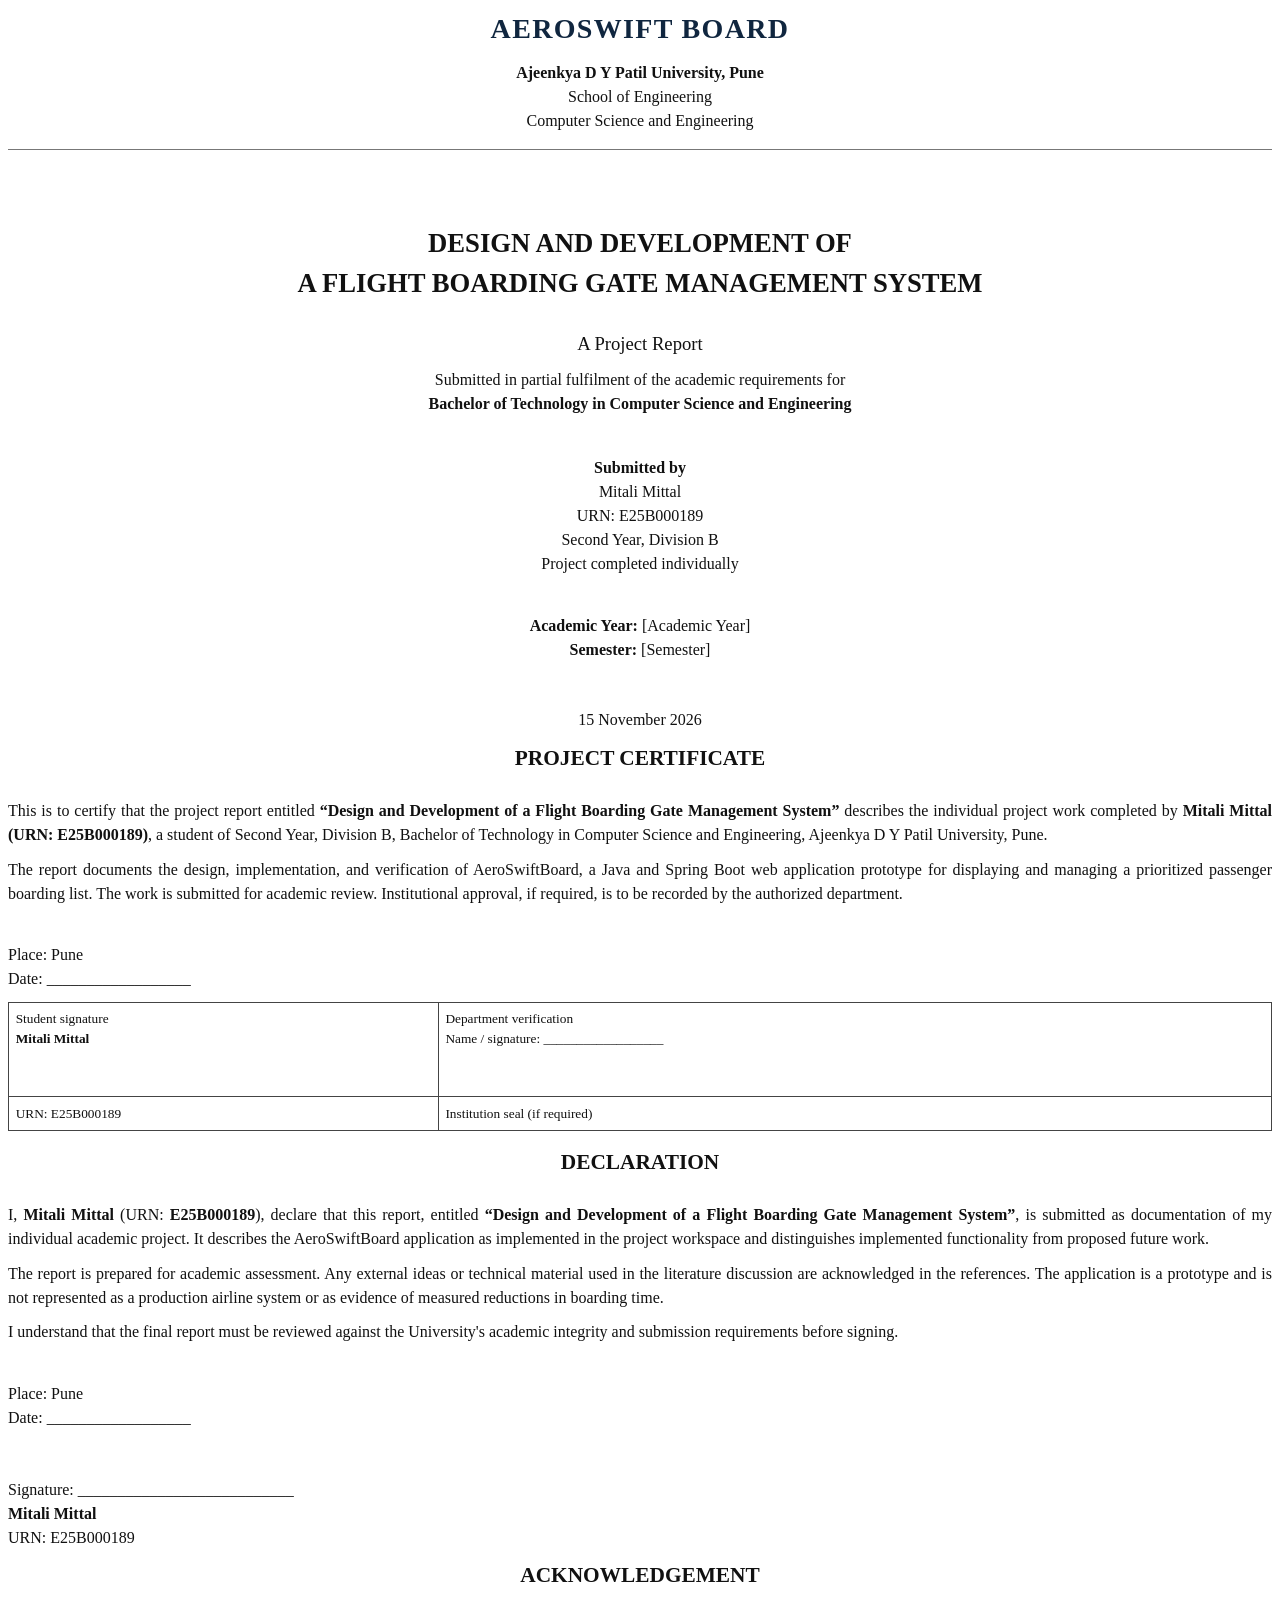
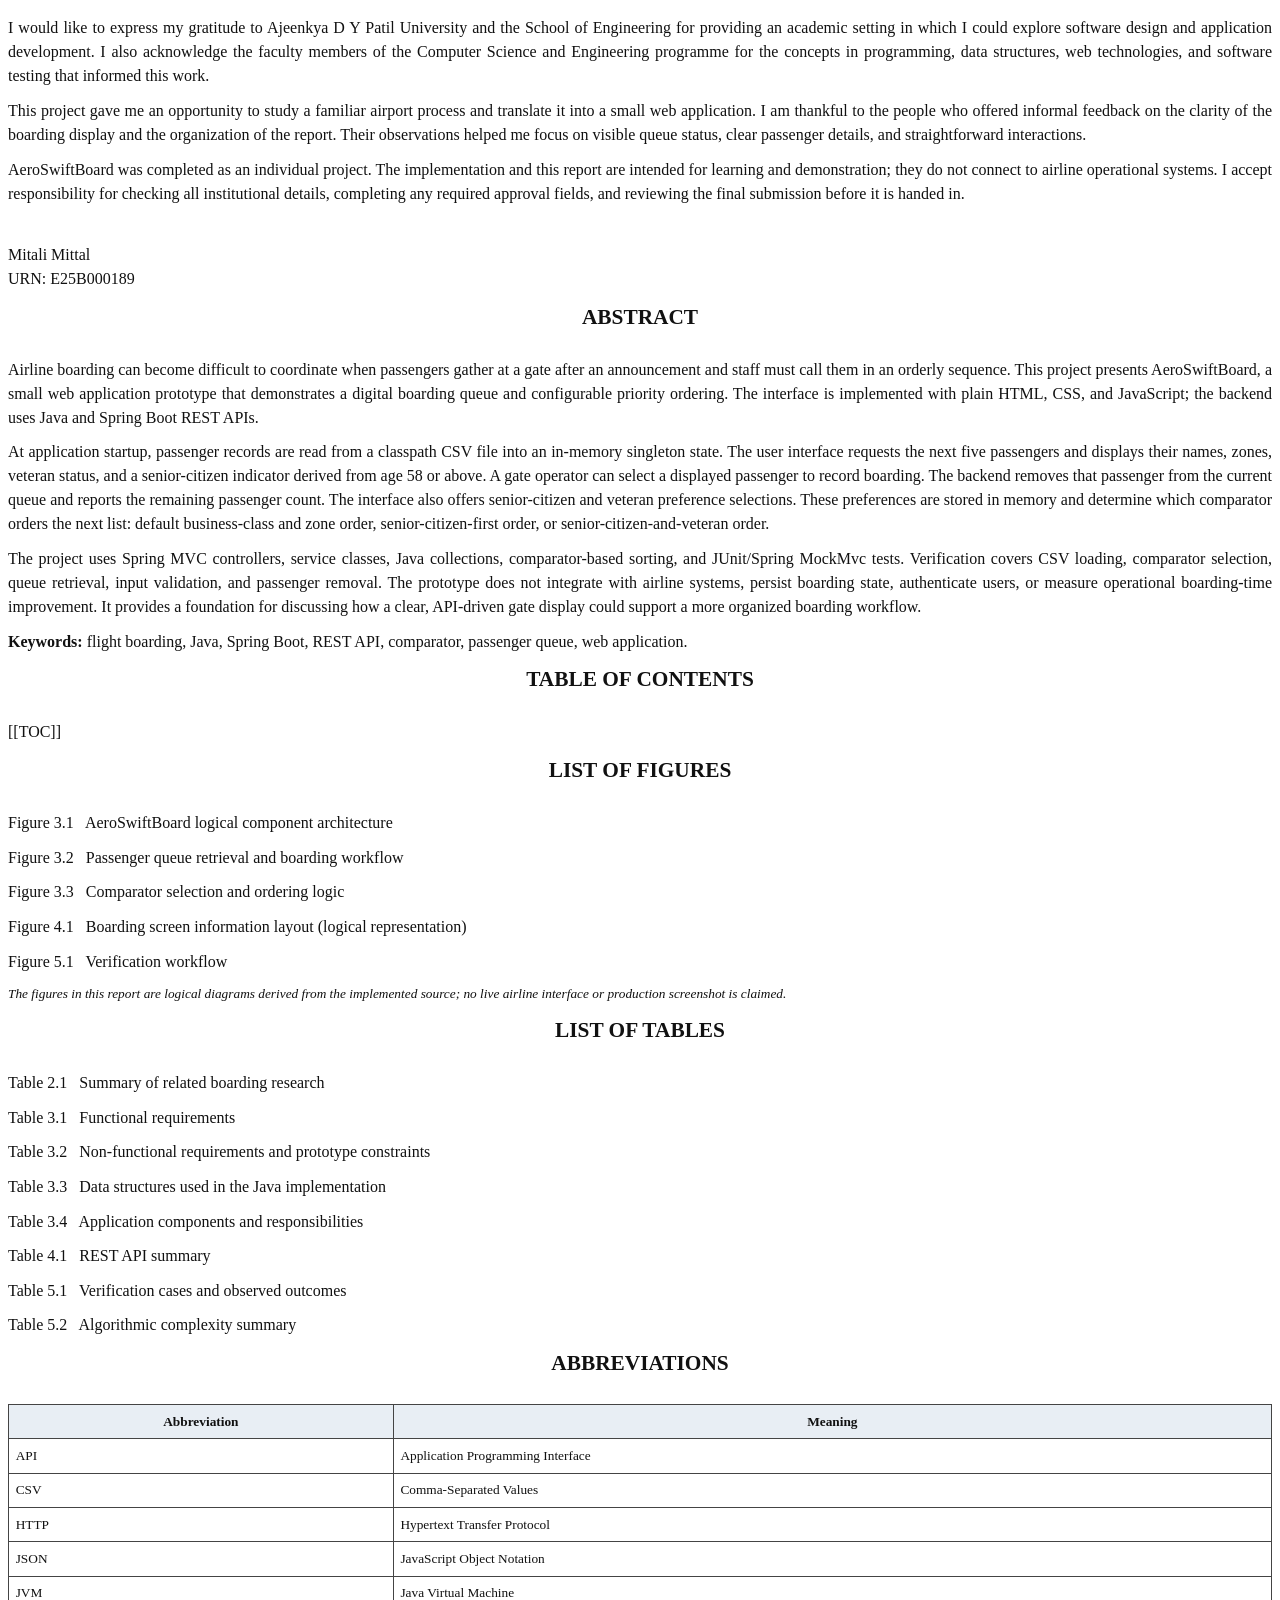
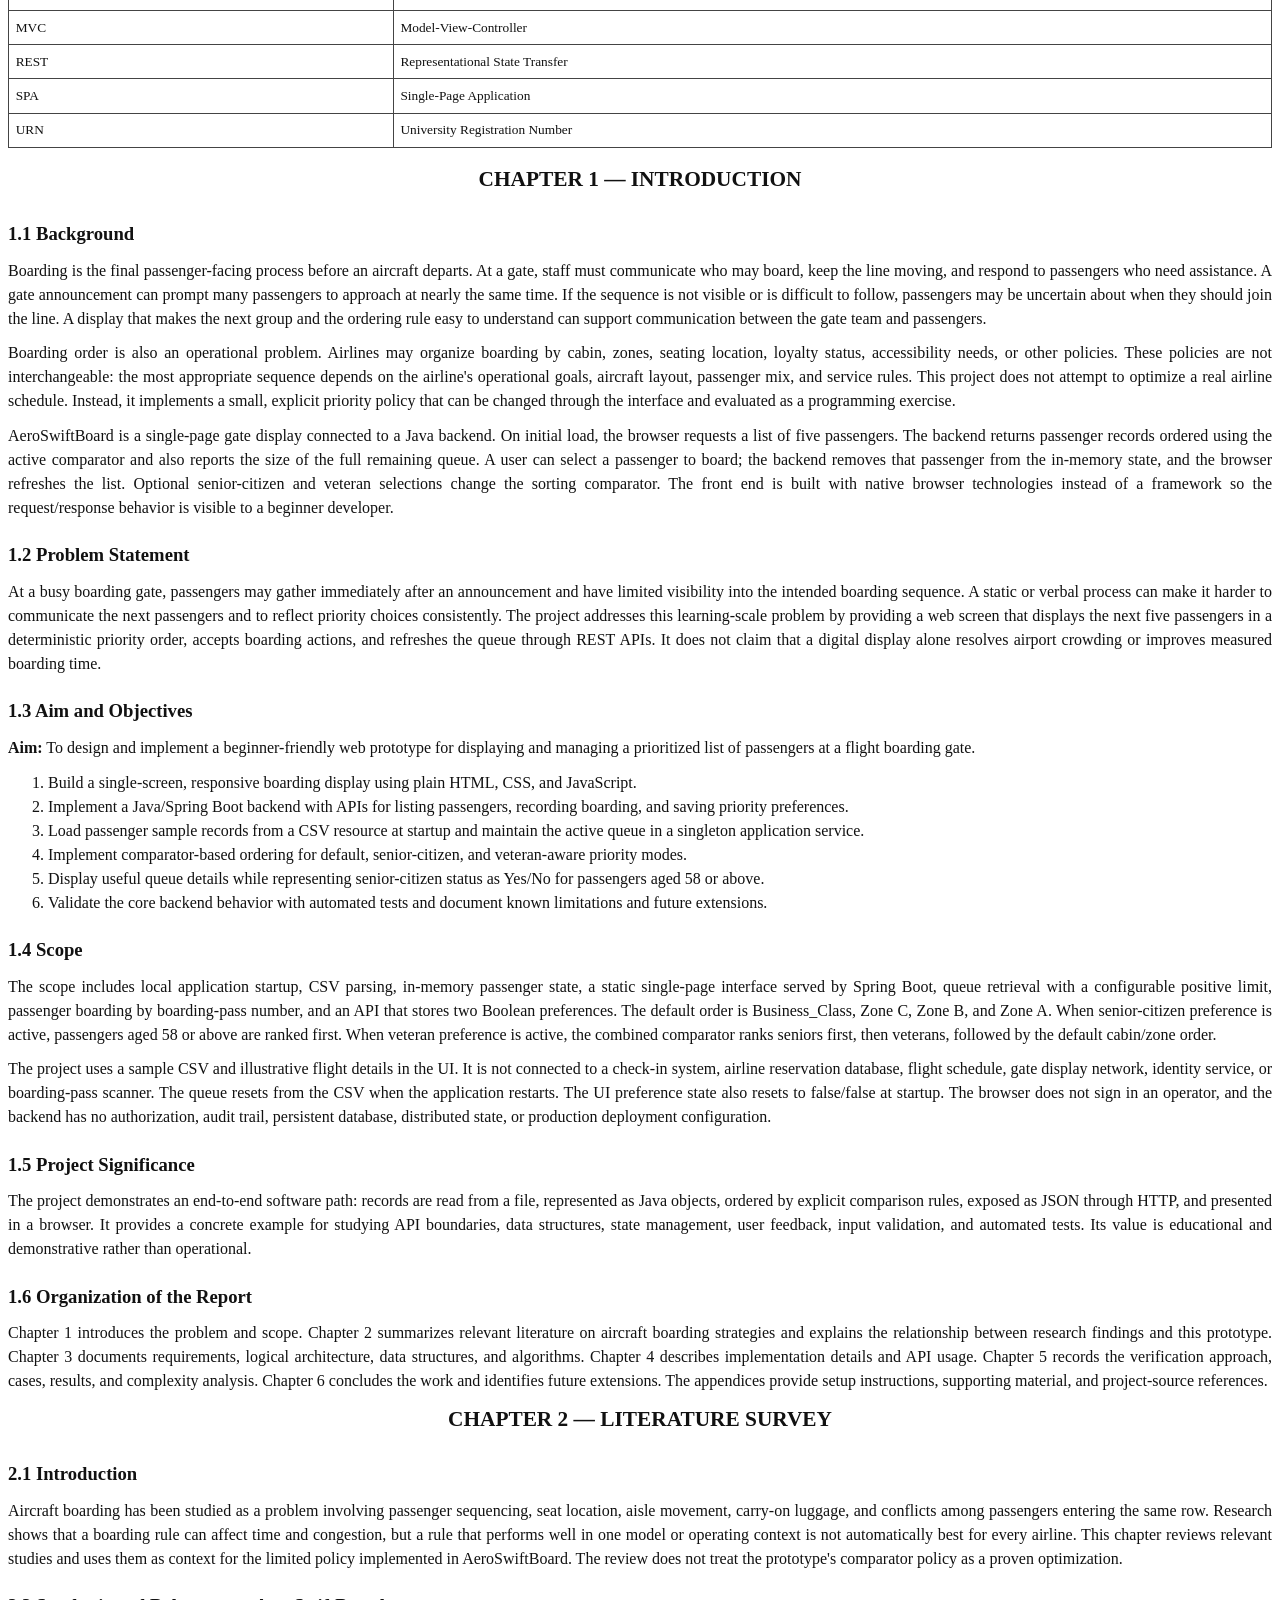
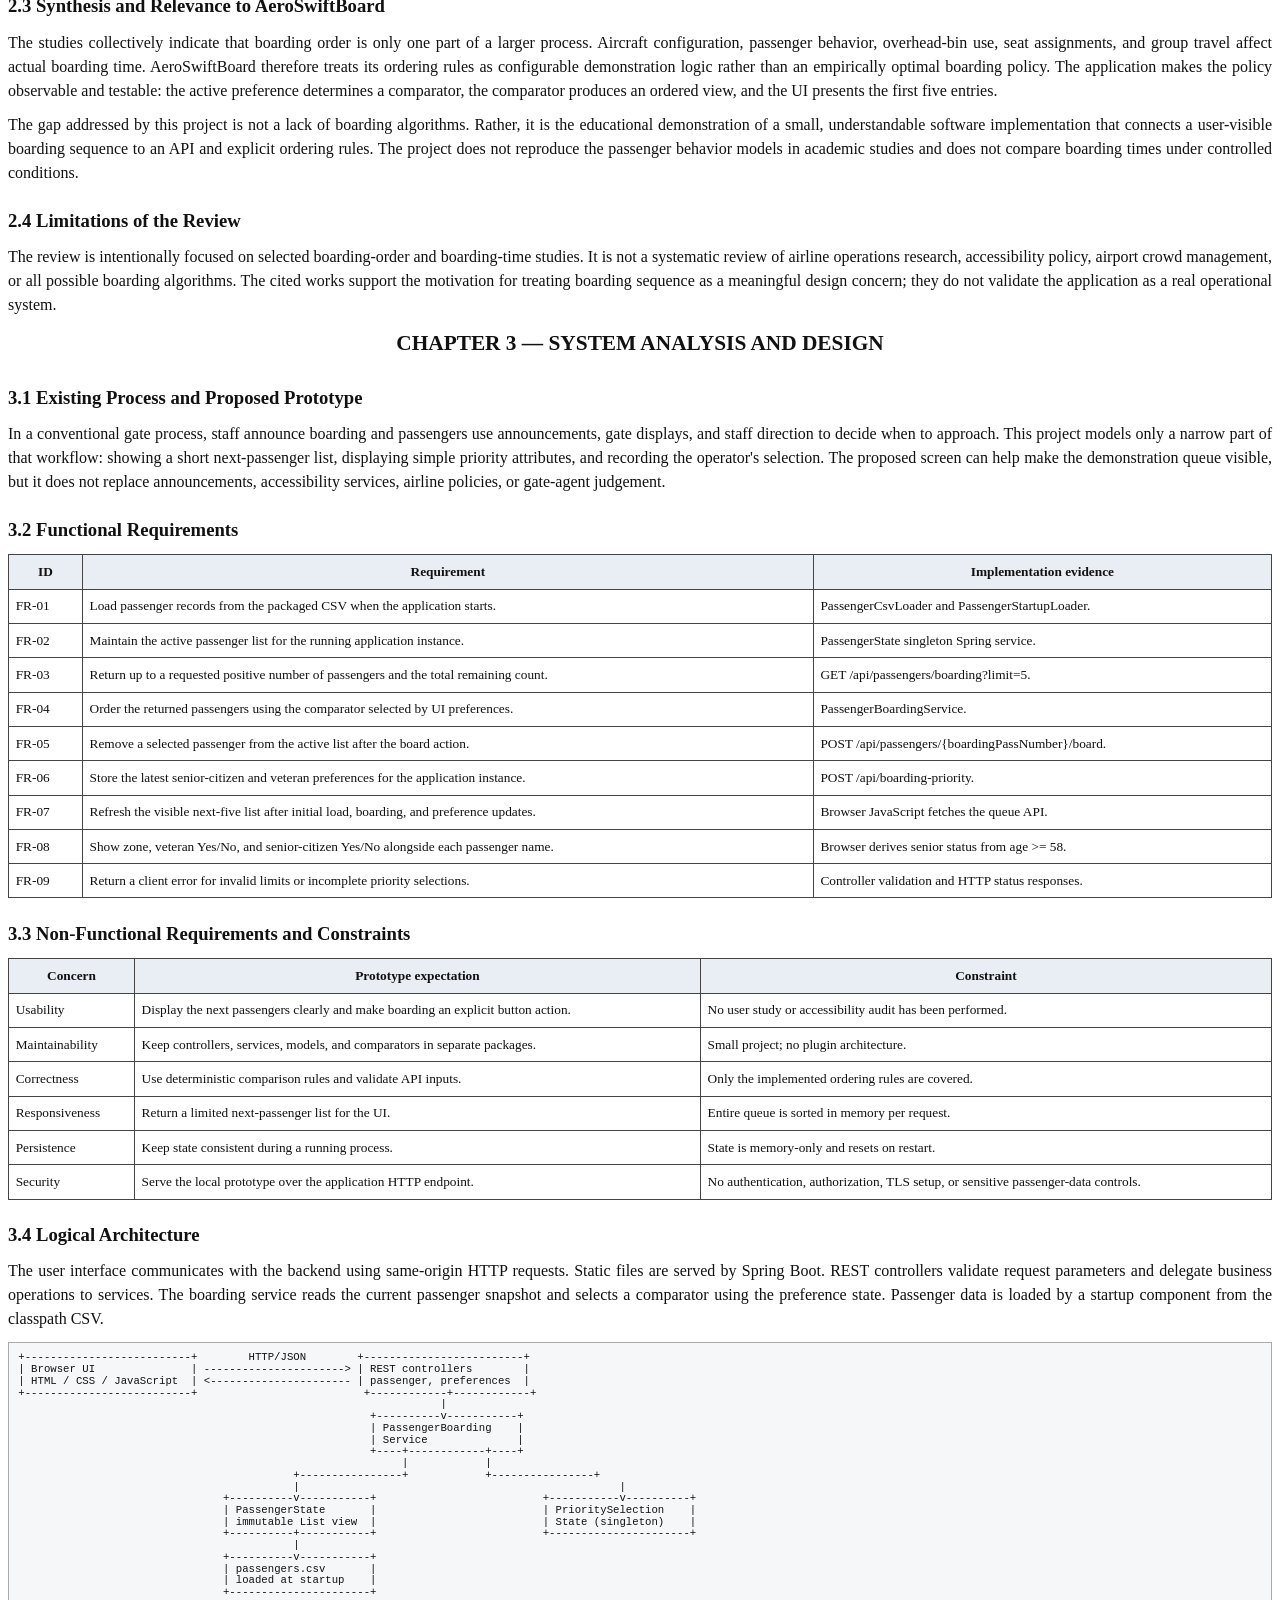
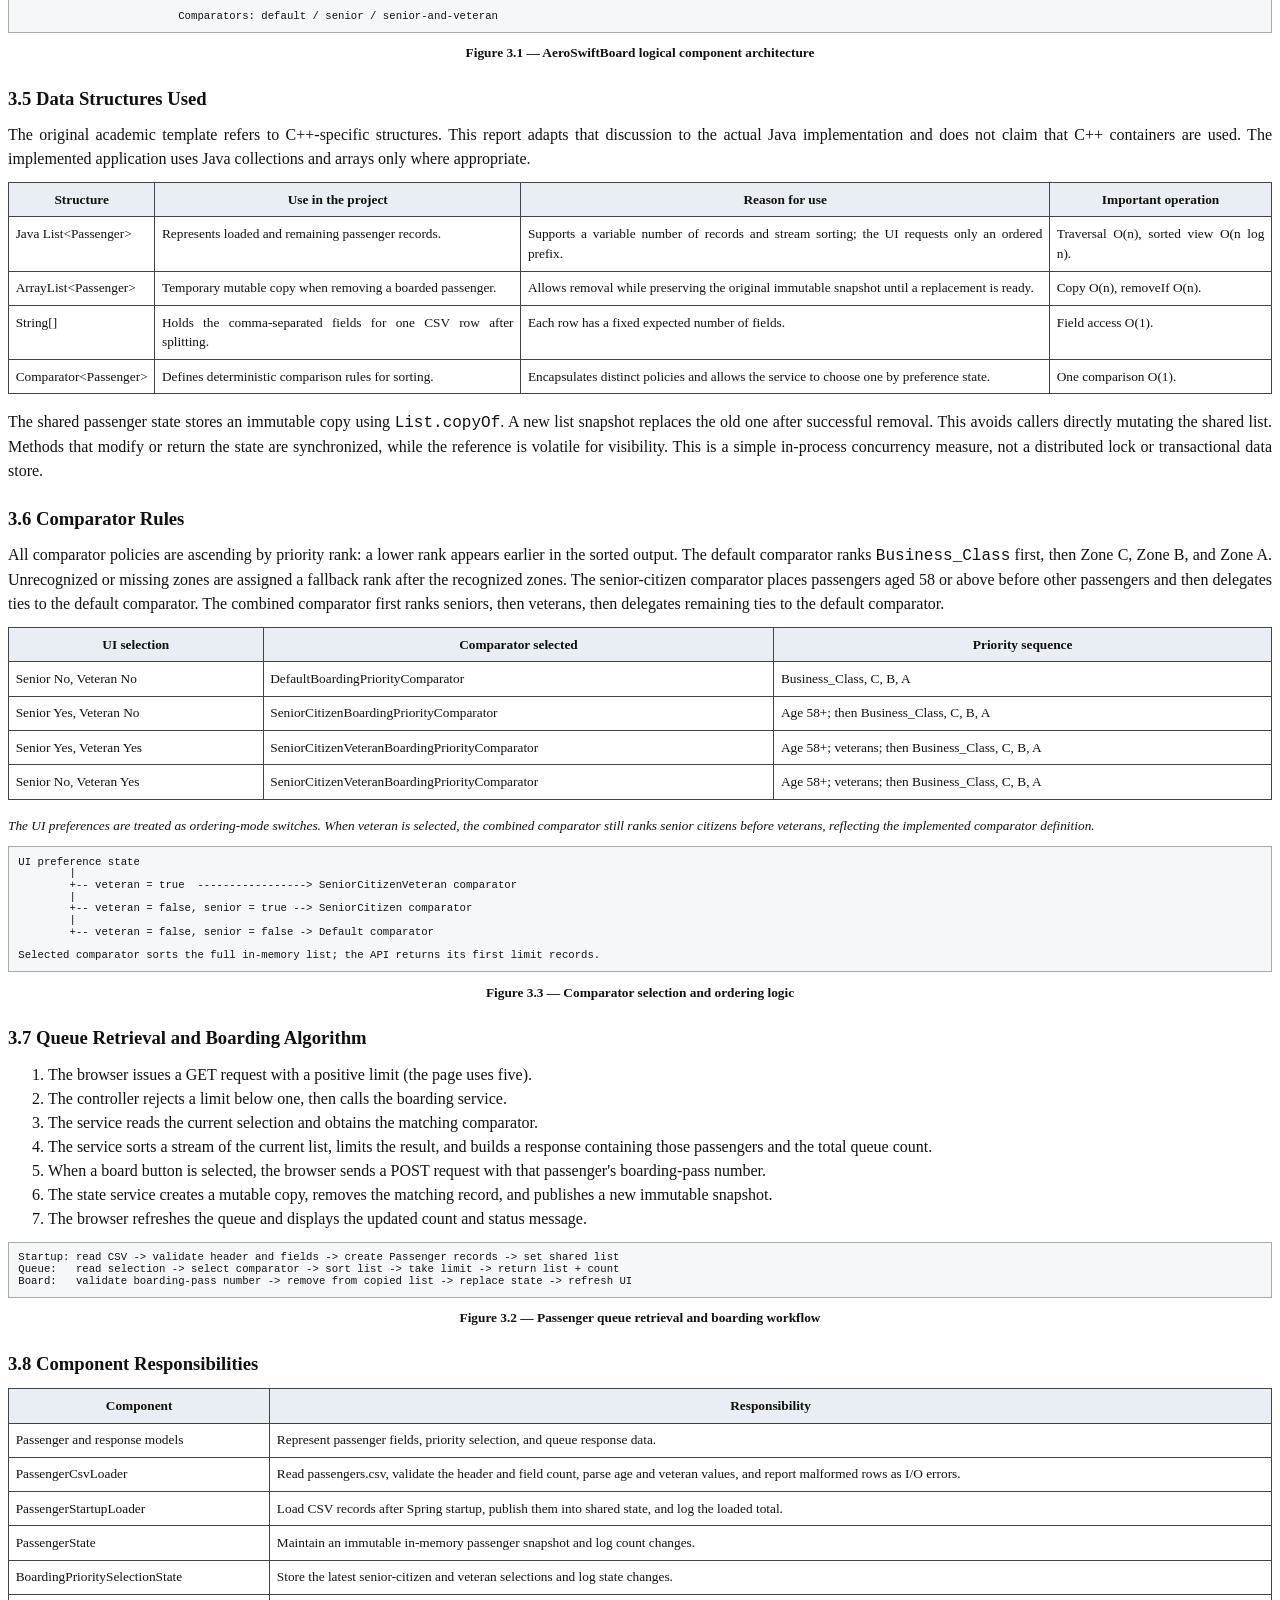
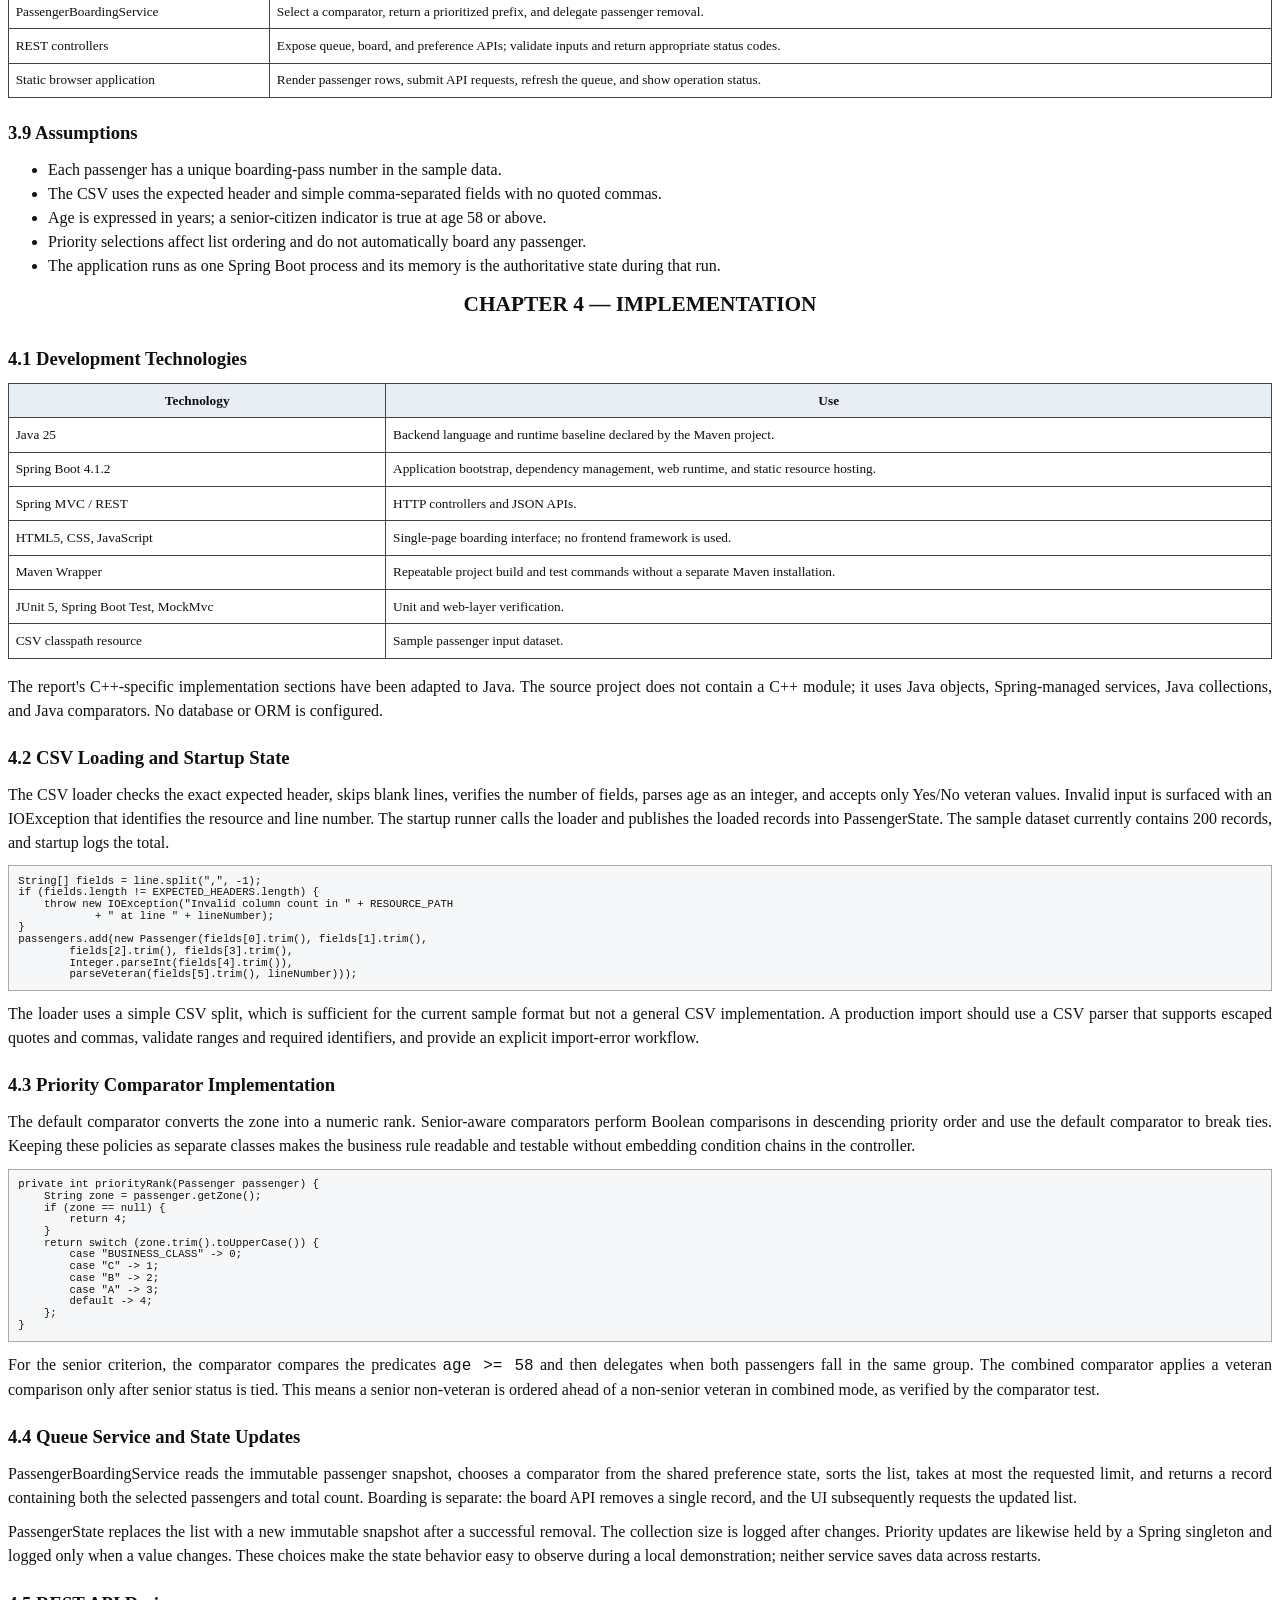
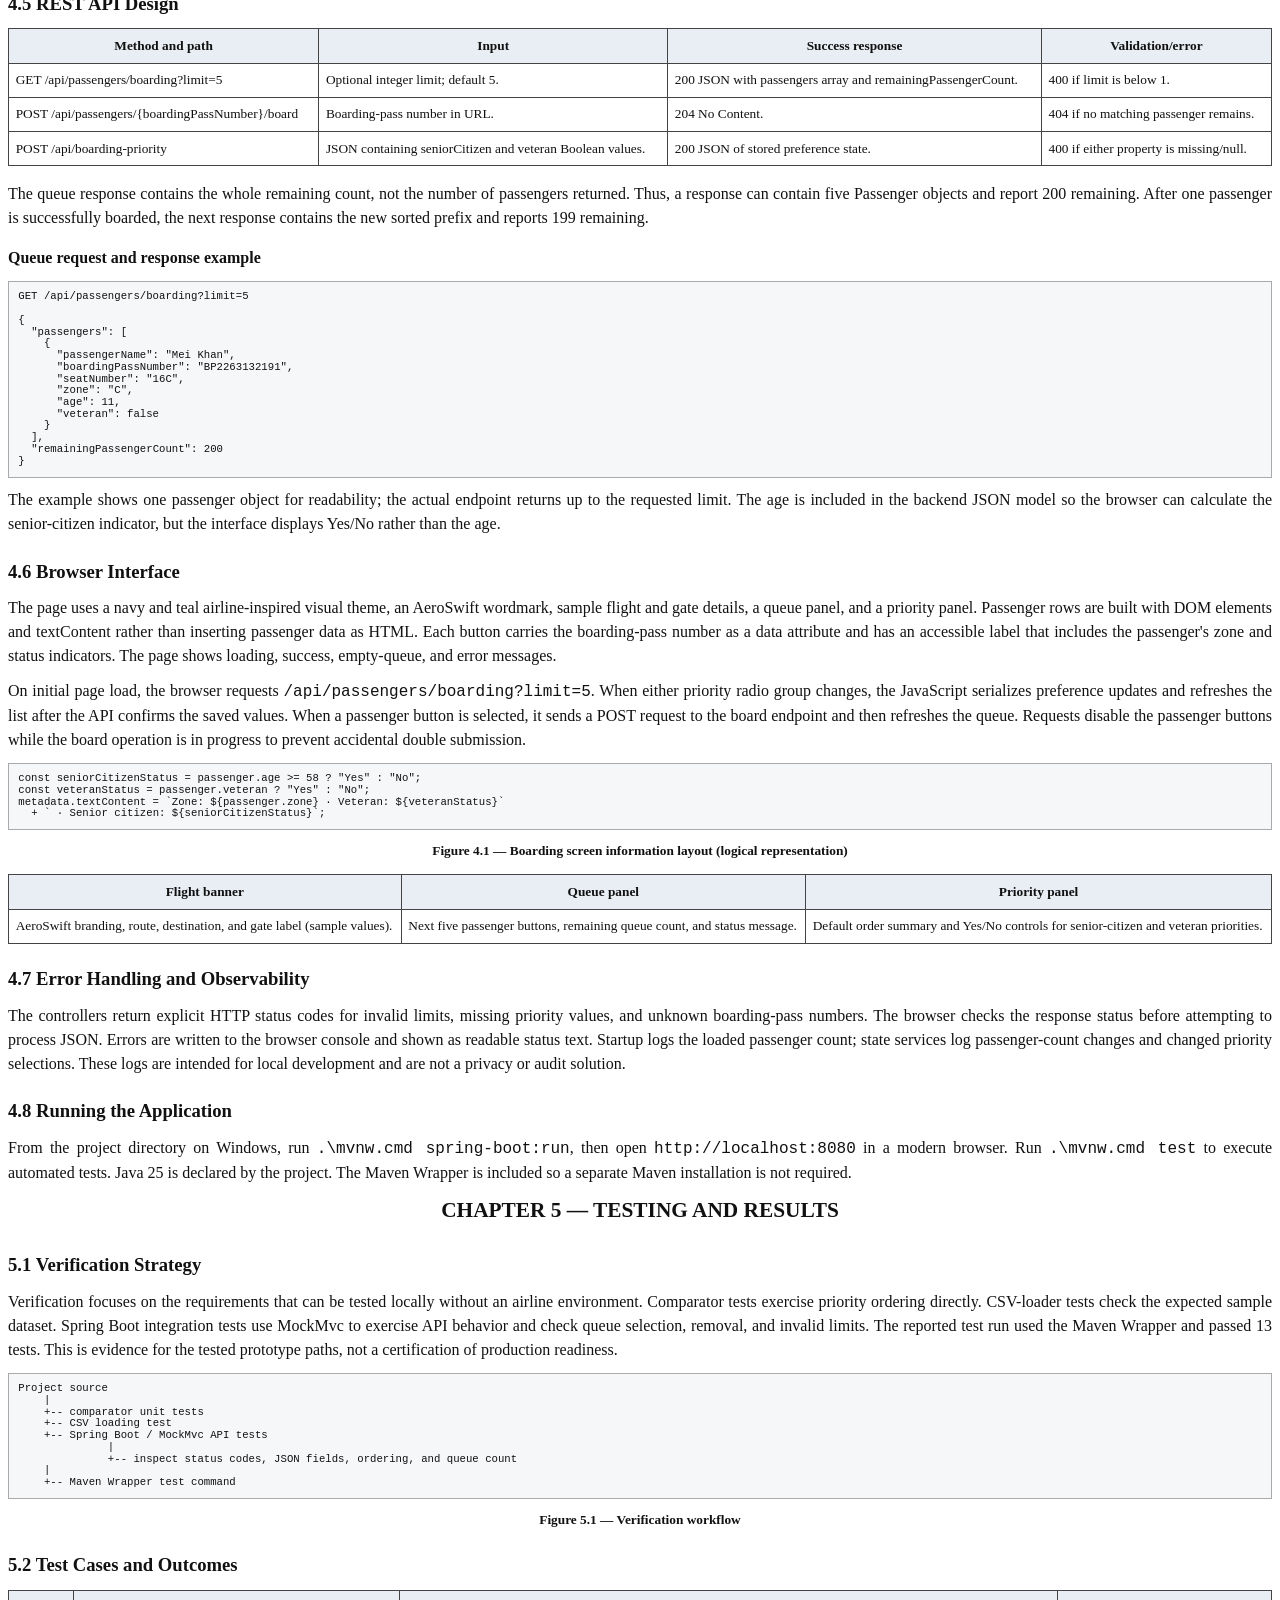
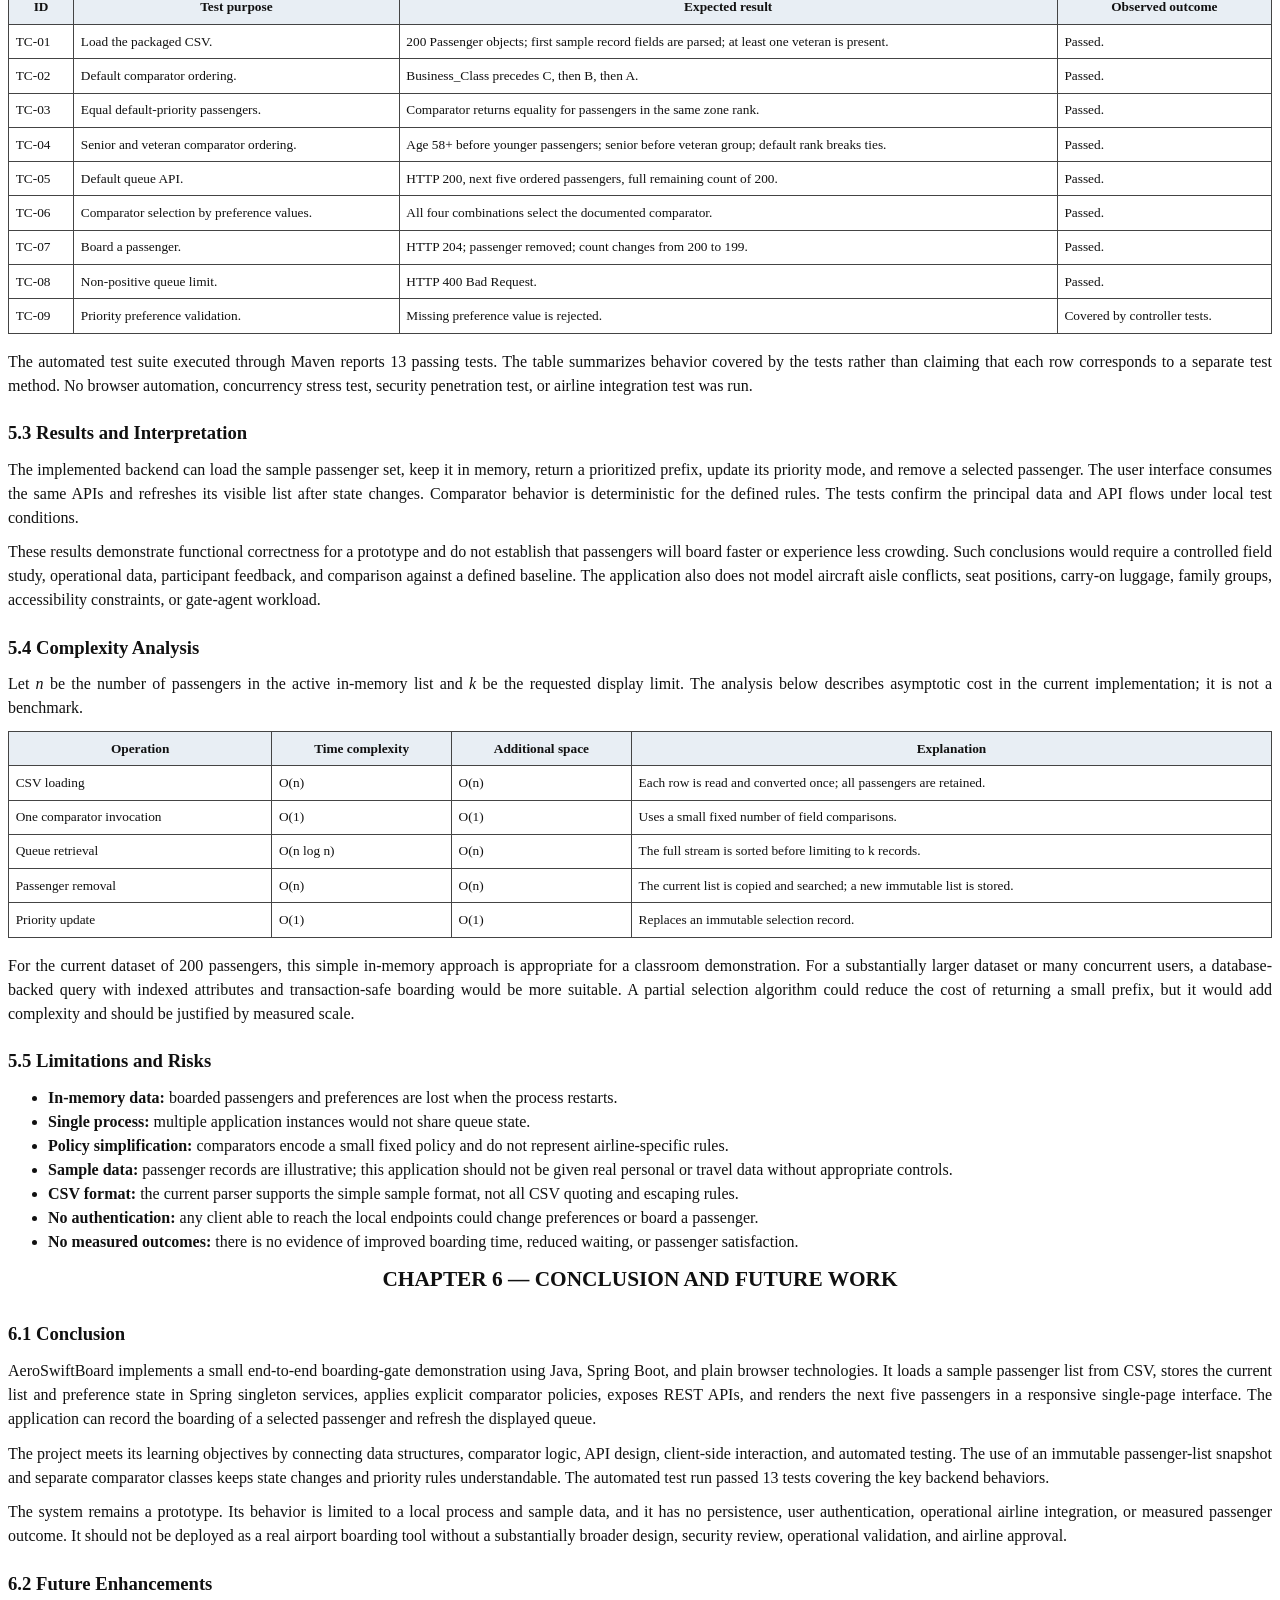
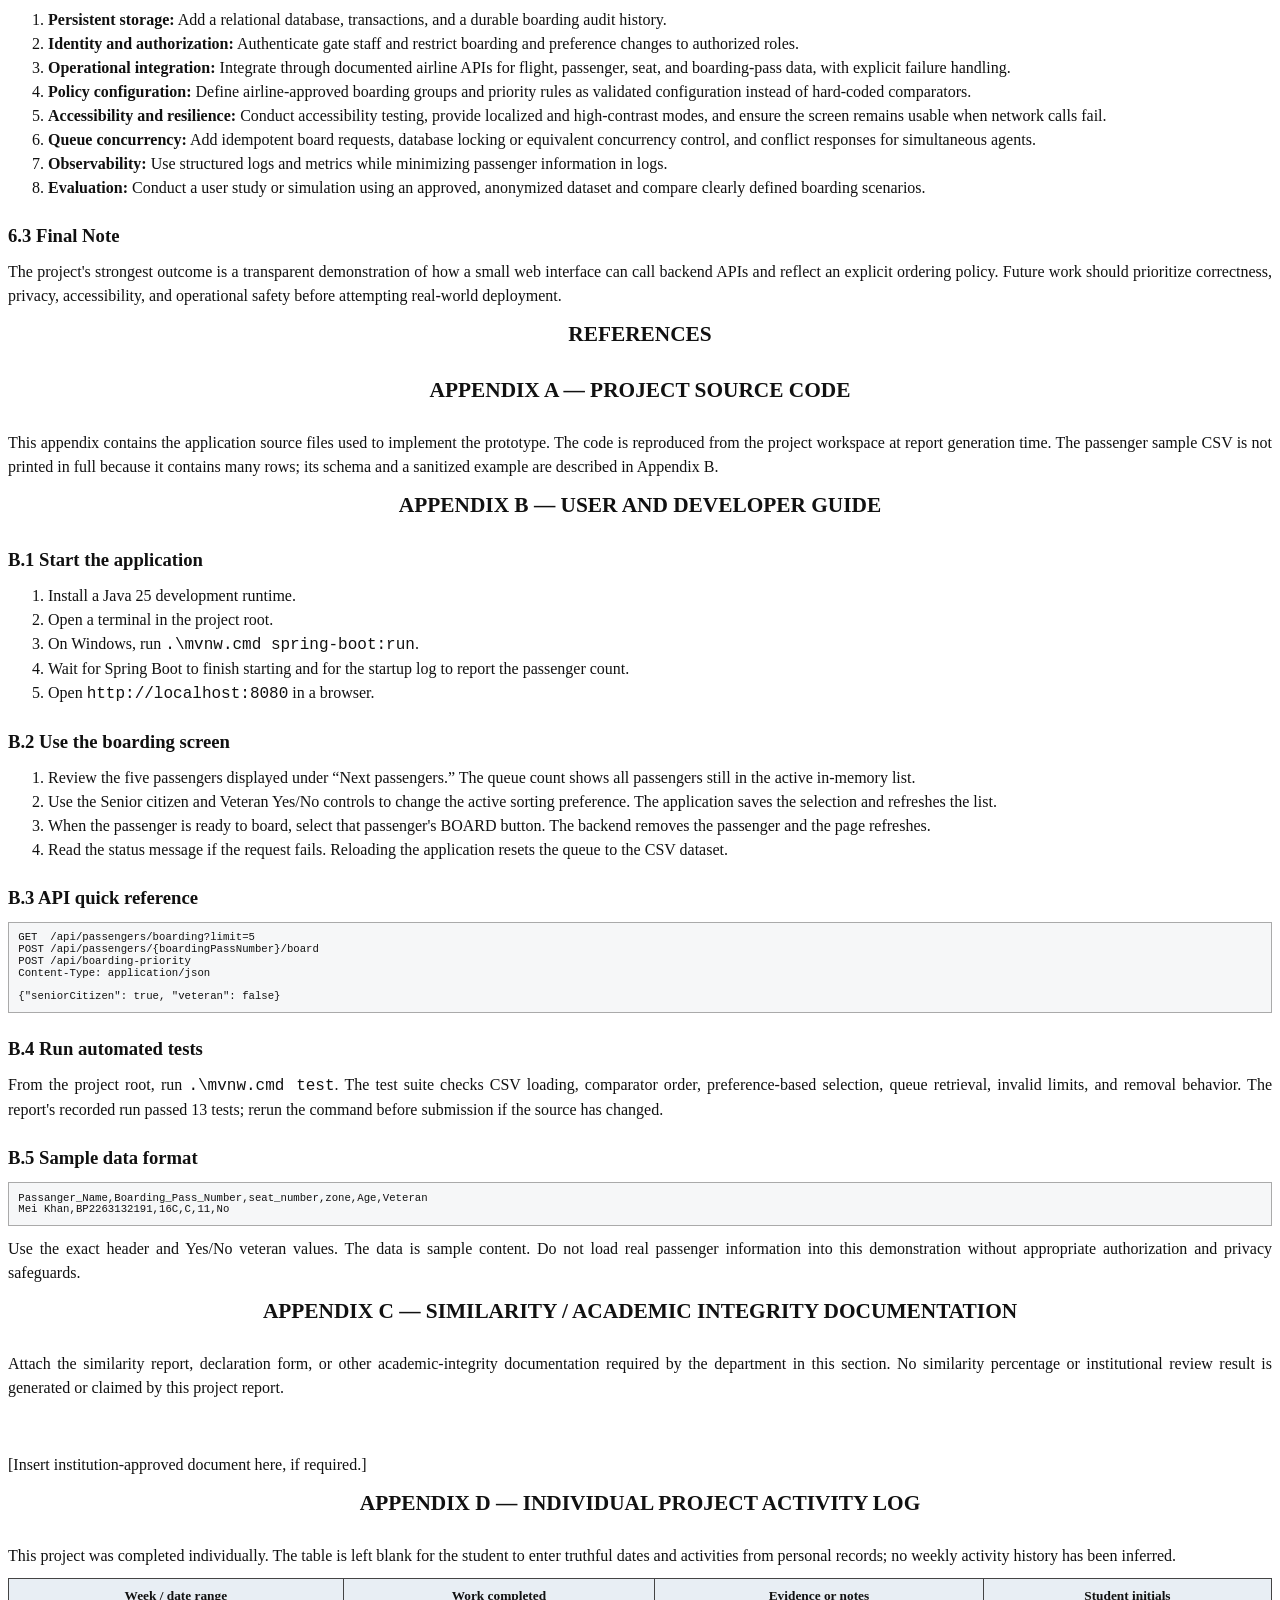
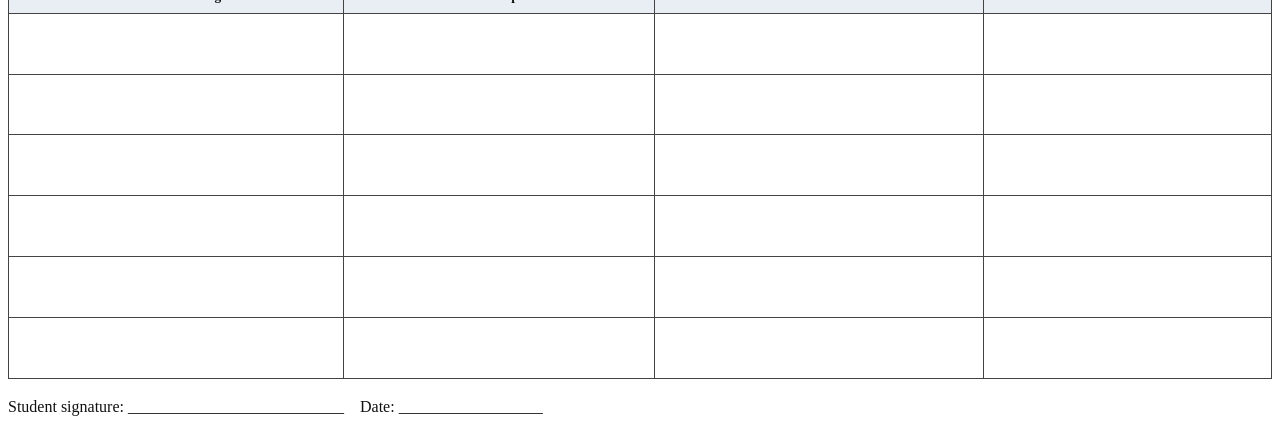
<file: AeroSwiftBoard_Project_Report.source.html>
<!doctype html>
<html xmlns:o="urn:schemas-microsoft-com:office:office" xmlns:w="urn:schemas-microsoft-com:office:word">
<head>
<meta charset="utf-8">
<title>AeroSwiftBoard Project Report</title>
<style>
@page { size: A4; margin: 2.54cm 2.54cm 2.54cm 3.81cm; }
body { font-family: "Times New Roman", serif; font-size: 12pt; line-height: 1.5; color: #111; text-align: justify; }
p { margin: 0 0 8pt 0; }
h1 { mso-style-name: "Heading 1"; font-size: 16pt; text-align: center; font-weight: bold; margin: 0 0 18pt 0; }
h2 { mso-style-name: "Heading 2"; font-size: 14pt; font-weight: bold; margin: 16pt 0 8pt 0; }
h3 { mso-style-name: "Heading 3"; font-size: 12pt; font-weight: bold; margin: 12pt 0 6pt 0; }
.cover { text-align: center; page-break-after: always; }
.front { page-break-before: always; }
.chapter { page-break-before: always; }
.appendix { page-break-before: always; }
.center { text-align: center; }
.small { font-size: 10pt; }
.caption { text-align: center; font-size: 10pt; font-weight: bold; margin: 6pt 0 10pt 0; }
.note { font-size: 10pt; font-style: italic; }
table { border-collapse: collapse; width: 100%; margin: 8pt 0 12pt 0; font-size: 10pt; }
th, td { border: 1px solid #444; padding: 5pt; vertical-align: top; }
th { background: #e8eef4; text-align: center; font-weight: bold; }
pre { font-family: Consolas, "Courier New", monospace; font-size: 8pt; line-height: 1.1; white-space: pre-wrap; border: 1px solid #aaa; background: #f6f7f8; padding: 7pt; }
ul, ol { margin-top: 3pt; margin-bottom: 8pt; }
.signature { margin-top: 28pt; }
.brand { color: #10263f; font-size: 21pt; font-weight: bold; letter-spacing: 1pt; }
.rule { border-top: 1px solid #777; margin: 12pt 0; }
</style>
</head>
<body>

<div class="cover">
<p class="brand">AEROSWIFT BOARD</p>
<p><b>Ajeenkya D Y Patil University, Pune</b><br>School of Engineering<br>Computer Science and Engineering</p>
<div class="rule"></div>
<p style="font-size:20pt; font-weight:bold; margin-top:55pt;">DESIGN AND DEVELOPMENT OF<br>A FLIGHT BOARDING GATE MANAGEMENT SYSTEM</p>
<p style="font-size:14pt; margin-top:20pt;">A Project Report</p>
<p>Submitted in partial fulfilment of the academic requirements for<br><b>Bachelor of Technology in Computer Science and Engineering</b></p>
<p style="margin-top:30pt;"><b>Submitted by</b><br>Mitali Mittal<br>URN: E25B000189<br>Second Year, Division B<br>Project completed individually</p>
<p style="margin-top:28pt;"><b>Academic Year:</b> [Academic Year]<br><b>Semester:</b> [Semester]</p>
<p style="margin-top:35pt;">15 November 2026</p>
</div>

<div class="front">
<h1>PROJECT CERTIFICATE</h1>
<p>This is to certify that the project report entitled <b>“Design and Development of a Flight Boarding Gate Management System”</b> describes the individual project work completed by <b>Mitali Mittal (URN: E25B000189)</b>, a student of Second Year, Division B, Bachelor of Technology in Computer Science and Engineering, Ajeenkya D Y Patil University, Pune.</p>
<p>The report documents the design, implementation, and verification of AeroSwiftBoard, a Java and Spring Boot web application prototype for displaying and managing a prioritized passenger boarding list. The work is submitted for academic review. Institutional approval, if required, is to be recorded by the authorized department.</p>
<p class="signature">Place: Pune<br>Date: __________________</p>
<table>
<tr><td style="height:60pt;">Student signature<br><b>Mitali Mittal</b></td><td>Department verification<br>Name / signature: __________________</td></tr>
<tr><td>URN: E25B000189</td><td>Institution seal (if required)</td></tr>
</table>
</div>

<div class="front">
<h1>DECLARATION</h1>
<p>I, <b>Mitali Mittal</b> (URN: <b>E25B000189</b>), declare that this report, entitled <b>“Design and Development of a Flight Boarding Gate Management System”</b>, is submitted as documentation of my individual academic project. It describes the AeroSwiftBoard application as implemented in the project workspace and distinguishes implemented functionality from proposed future work.</p>
<p>The report is prepared for academic assessment. Any external ideas or technical material used in the literature discussion are acknowledged in the references. The application is a prototype and is not represented as a production airline system or as evidence of measured reductions in boarding time.</p>
<p>I understand that the final report must be reviewed against the University's academic integrity and submission requirements before signing.</p>
<p class="signature">Place: Pune<br>Date: __________________<br><br><br>Signature: ___________________________<br><b>Mitali Mittal</b><br>URN: E25B000189</p>
</div>

<div class="front">
<h1>ACKNOWLEDGEMENT</h1>
<p>I would like to express my gratitude to Ajeenkya D Y Patil University and the School of Engineering for providing an academic setting in which I could explore software design and application development. I also acknowledge the faculty members of the Computer Science and Engineering programme for the concepts in programming, data structures, web technologies, and software testing that informed this work.</p>
<p>This project gave me an opportunity to study a familiar airport process and translate it into a small web application. I am thankful to the people who offered informal feedback on the clarity of the boarding display and the organization of the report. Their observations helped me focus on visible queue status, clear passenger details, and straightforward interactions.</p>
<p>AeroSwiftBoard was completed as an individual project. The implementation and this report are intended for learning and demonstration; they do not connect to airline operational systems. I accept responsibility for checking all institutional details, completing any required approval fields, and reviewing the final submission before it is handed in.</p>
<p class="signature">Mitali Mittal<br>URN: E25B000189</p>
</div>

<div class="front">
<h1>ABSTRACT</h1>
<p>Airline boarding can become difficult to coordinate when passengers gather at a gate after an announcement and staff must call them in an orderly sequence. This project presents AeroSwiftBoard, a small web application prototype that demonstrates a digital boarding queue and configurable priority ordering. The interface is implemented with plain HTML, CSS, and JavaScript; the backend uses Java and Spring Boot REST APIs.</p>
<p>At application startup, passenger records are read from a classpath CSV file into an in-memory singleton state. The user interface requests the next five passengers and displays their names, zones, veteran status, and a senior-citizen indicator derived from age 58 or above. A gate operator can select a displayed passenger to record boarding. The backend removes that passenger from the current queue and reports the remaining passenger count. The interface also offers senior-citizen and veteran preference selections. These preferences are stored in memory and determine which comparator orders the next list: default business-class and zone order, senior-citizen-first order, or senior-citizen-and-veteran order.</p>
<p>The project uses Spring MVC controllers, service classes, Java collections, comparator-based sorting, and JUnit/Spring MockMvc tests. Verification covers CSV loading, comparator selection, queue retrieval, input validation, and passenger removal. The prototype does not integrate with airline systems, persist boarding state, authenticate users, or measure operational boarding-time improvement. It provides a foundation for discussing how a clear, API-driven gate display could support a more organized boarding workflow.</p>
<p><b>Keywords:</b> flight boarding, Java, Spring Boot, REST API, comparator, passenger queue, web application.</p>
</div>

<div class="front">
<h1>TABLE OF CONTENTS</h1>
<p>[[TOC]]</p>
</div>

<div class="front">
<h1>LIST OF FIGURES</h1>
<p>Figure 3.1 &nbsp; AeroSwiftBoard logical component architecture</p>
<p>Figure 3.2 &nbsp; Passenger queue retrieval and boarding workflow</p>
<p>Figure 3.3 &nbsp; Comparator selection and ordering logic</p>
<p>Figure 4.1 &nbsp; Boarding screen information layout (logical representation)</p>
<p>Figure 5.1 &nbsp; Verification workflow</p>
<p class="note">The figures in this report are logical diagrams derived from the implemented source; no live airline interface or production screenshot is claimed.</p>
</div>

<div class="front">
<h1>LIST OF TABLES</h1>
<p>Table 2.1 &nbsp; Summary of related boarding research</p>
<p>Table 3.1 &nbsp; Functional requirements</p>
<p>Table 3.2 &nbsp; Non-functional requirements and prototype constraints</p>
<p>Table 3.3 &nbsp; Data structures used in the Java implementation</p>
<p>Table 3.4 &nbsp; Application components and responsibilities</p>
<p>Table 4.1 &nbsp; REST API summary</p>
<p>Table 5.1 &nbsp; Verification cases and observed outcomes</p>
<p>Table 5.2 &nbsp; Algorithmic complexity summary</p>
</div>

<div class="front">
<h1>ABBREVIATIONS</h1>
<table><tr><th>Abbreviation</th><th>Meaning</th></tr>
<tr><td>API</td><td>Application Programming Interface</td></tr>
<tr><td>CSV</td><td>Comma-Separated Values</td></tr>
<tr><td>HTTP</td><td>Hypertext Transfer Protocol</td></tr>
<tr><td>JSON</td><td>JavaScript Object Notation</td></tr>
<tr><td>JVM</td><td>Java Virtual Machine</td></tr>
<tr><td>MVC</td><td>Model-View-Controller</td></tr>
<tr><td>REST</td><td>Representational State Transfer</td></tr>
<tr><td>SPA</td><td>Single-Page Application</td></tr>
<tr><td>URN</td><td>University Registration Number</td></tr>
</table>
</div>

<div class="chapter">
<h1>CHAPTER 1 — INTRODUCTION</h1>
<h2>1.1 Background</h2>
<p>Boarding is the final passenger-facing process before an aircraft departs. At a gate, staff must communicate who may board, keep the line moving, and respond to passengers who need assistance. A gate announcement can prompt many passengers to approach at nearly the same time. If the sequence is not visible or is difficult to follow, passengers may be uncertain about when they should join the line. A display that makes the next group and the ordering rule easy to understand can support communication between the gate team and passengers.</p>
<p>Boarding order is also an operational problem. Airlines may organize boarding by cabin, zones, seating location, loyalty status, accessibility needs, or other policies. These policies are not interchangeable: the most appropriate sequence depends on the airline's operational goals, aircraft layout, passenger mix, and service rules. This project does not attempt to optimize a real airline schedule. Instead, it implements a small, explicit priority policy that can be changed through the interface and evaluated as a programming exercise.</p>
<p>AeroSwiftBoard is a single-page gate display connected to a Java backend. On initial load, the browser requests a list of five passengers. The backend returns passenger records ordered using the active comparator and also reports the size of the full remaining queue. A user can select a passenger to board; the backend removes that passenger from the in-memory state, and the browser refreshes the list. Optional senior-citizen and veteran selections change the sorting comparator. The front end is built with native browser technologies instead of a framework so the request/response behavior is visible to a beginner developer.</p>
<h2>1.2 Problem Statement</h2>
<p>At a busy boarding gate, passengers may gather immediately after an announcement and have limited visibility into the intended boarding sequence. A static or verbal process can make it harder to communicate the next passengers and to reflect priority choices consistently. The project addresses this learning-scale problem by providing a web screen that displays the next five passengers in a deterministic priority order, accepts boarding actions, and refreshes the queue through REST APIs. It does not claim that a digital display alone resolves airport crowding or improves measured boarding time.</p>
<h2>1.3 Aim and Objectives</h2>
<p><b>Aim:</b> To design and implement a beginner-friendly web prototype for displaying and managing a prioritized list of passengers at a flight boarding gate.</p>
<ol>
<li>Build a single-screen, responsive boarding display using plain HTML, CSS, and JavaScript.</li>
<li>Implement a Java/Spring Boot backend with APIs for listing passengers, recording boarding, and saving priority preferences.</li>
<li>Load passenger sample records from a CSV resource at startup and maintain the active queue in a singleton application service.</li>
<li>Implement comparator-based ordering for default, senior-citizen, and veteran-aware priority modes.</li>
<li>Display useful queue details while representing senior-citizen status as Yes/No for passengers aged 58 or above.</li>
<li>Validate the core backend behavior with automated tests and document known limitations and future extensions.</li>
</ol>
<h2>1.4 Scope</h2>
<p>The scope includes local application startup, CSV parsing, in-memory passenger state, a static single-page interface served by Spring Boot, queue retrieval with a configurable positive limit, passenger boarding by boarding-pass number, and an API that stores two Boolean preferences. The default order is Business_Class, Zone C, Zone B, and Zone A. When senior-citizen preference is active, passengers aged 58 or above are ranked first. When veteran preference is active, the combined comparator ranks seniors first, then veterans, followed by the default cabin/zone order.</p>
<p>The project uses a sample CSV and illustrative flight details in the UI. It is not connected to a check-in system, airline reservation database, flight schedule, gate display network, identity service, or boarding-pass scanner. The queue resets from the CSV when the application restarts. The UI preference state also resets to false/false at startup. The browser does not sign in an operator, and the backend has no authorization, audit trail, persistent database, distributed state, or production deployment configuration.</p>
<h2>1.5 Project Significance</h2>
<p>The project demonstrates an end-to-end software path: records are read from a file, represented as Java objects, ordered by explicit comparison rules, exposed as JSON through HTTP, and presented in a browser. It provides a concrete example for studying API boundaries, data structures, state management, user feedback, input validation, and automated tests. Its value is educational and demonstrative rather than operational.</p>
<h2>1.6 Organization of the Report</h2>
<p>Chapter 1 introduces the problem and scope. Chapter 2 summarizes relevant literature on aircraft boarding strategies and explains the relationship between research findings and this prototype. Chapter 3 documents requirements, logical architecture, data structures, and algorithms. Chapter 4 describes implementation details and API usage. Chapter 5 records the verification approach, cases, results, and complexity analysis. Chapter 6 concludes the work and identifies future extensions. The appendices provide setup instructions, supporting material, and project-source references.</p>
</div>

<div class="chapter">
<h1>CHAPTER 2 — LITERATURE SURVEY</h1>
<h2>2.1 Introduction</h2>
<p>Aircraft boarding has been studied as a problem involving passenger sequencing, seat location, aisle movement, carry-on luggage, and conflicts among passengers entering the same row. Research shows that a boarding rule can affect time and congestion, but a rule that performs well in one model or operating context is not automatically best for every airline. This chapter reviews relevant studies and uses them as context for the limited policy implemented in AeroSwiftBoard. The review does not treat the prototype's comparator policy as a proven optimization.</p>
<!--LITERATURE_RESEARCH_PLACEHOLDER-->
<h2>2.3 Synthesis and Relevance to AeroSwiftBoard</h2>
<p>The studies collectively indicate that boarding order is only one part of a larger process. Aircraft configuration, passenger behavior, overhead-bin use, seat assignments, and group travel affect actual boarding time. AeroSwiftBoard therefore treats its ordering rules as configurable demonstration logic rather than an empirically optimal boarding policy. The application makes the policy observable and testable: the active preference determines a comparator, the comparator produces an ordered view, and the UI presents the first five entries.</p>
<p>The gap addressed by this project is not a lack of boarding algorithms. Rather, it is the educational demonstration of a small, understandable software implementation that connects a user-visible boarding sequence to an API and explicit ordering rules. The project does not reproduce the passenger behavior models in academic studies and does not compare boarding times under controlled conditions.</p>
<h2>2.4 Limitations of the Review</h2>
<p>The review is intentionally focused on selected boarding-order and boarding-time studies. It is not a systematic review of airline operations research, accessibility policy, airport crowd management, or all possible boarding algorithms. The cited works support the motivation for treating boarding sequence as a meaningful design concern; they do not validate the application as a real operational system.</p>
</div>

<div class="chapter">
<h1>CHAPTER 3 — SYSTEM ANALYSIS AND DESIGN</h1>
<h2>3.1 Existing Process and Proposed Prototype</h2>
<p>In a conventional gate process, staff announce boarding and passengers use announcements, gate displays, and staff direction to decide when to approach. This project models only a narrow part of that workflow: showing a short next-passenger list, displaying simple priority attributes, and recording the operator's selection. The proposed screen can help make the demonstration queue visible, but it does not replace announcements, accessibility services, airline policies, or gate-agent judgement.</p>
<h2>3.2 Functional Requirements</h2>
<table><tr><th>ID</th><th>Requirement</th><th>Implementation evidence</th></tr>
<tr><td>FR-01</td><td>Load passenger records from the packaged CSV when the application starts.</td><td>PassengerCsvLoader and PassengerStartupLoader.</td></tr>
<tr><td>FR-02</td><td>Maintain the active passenger list for the running application instance.</td><td>PassengerState singleton Spring service.</td></tr>
<tr><td>FR-03</td><td>Return up to a requested positive number of passengers and the total remaining count.</td><td>GET /api/passengers/boarding?limit=5.</td></tr>
<tr><td>FR-04</td><td>Order the returned passengers using the comparator selected by UI preferences.</td><td>PassengerBoardingService.</td></tr>
<tr><td>FR-05</td><td>Remove a selected passenger from the active list after the board action.</td><td>POST /api/passengers/{boardingPassNumber}/board.</td></tr>
<tr><td>FR-06</td><td>Store the latest senior-citizen and veteran preferences for the application instance.</td><td>POST /api/boarding-priority.</td></tr>
<tr><td>FR-07</td><td>Refresh the visible next-five list after initial load, boarding, and preference updates.</td><td>Browser JavaScript fetches the queue API.</td></tr>
<tr><td>FR-08</td><td>Show zone, veteran Yes/No, and senior-citizen Yes/No alongside each passenger name.</td><td>Browser derives senior status from age &gt;= 58.</td></tr>
<tr><td>FR-09</td><td>Return a client error for invalid limits or incomplete priority selections.</td><td>Controller validation and HTTP status responses.</td></tr>
</table>
<h2>3.3 Non-Functional Requirements and Constraints</h2>
<table><tr><th>Concern</th><th>Prototype expectation</th><th>Constraint</th></tr>
<tr><td>Usability</td><td>Display the next passengers clearly and make boarding an explicit button action.</td><td>No user study or accessibility audit has been performed.</td></tr>
<tr><td>Maintainability</td><td>Keep controllers, services, models, and comparators in separate packages.</td><td>Small project; no plugin architecture.</td></tr>
<tr><td>Correctness</td><td>Use deterministic comparison rules and validate API inputs.</td><td>Only the implemented ordering rules are covered.</td></tr>
<tr><td>Responsiveness</td><td>Return a limited next-passenger list for the UI.</td><td>Entire queue is sorted in memory per request.</td></tr>
<tr><td>Persistence</td><td>Keep state consistent during a running process.</td><td>State is memory-only and resets on restart.</td></tr>
<tr><td>Security</td><td>Serve the local prototype over the application HTTP endpoint.</td><td>No authentication, authorization, TLS setup, or sensitive passenger-data controls.</td></tr>
</table>
<h2>3.4 Logical Architecture</h2>
<p>The user interface communicates with the backend using same-origin HTTP requests. Static files are served by Spring Boot. REST controllers validate request parameters and delegate business operations to services. The boarding service reads the current passenger snapshot and selects a comparator using the preference state. Passenger data is loaded by a startup component from the classpath CSV.</p>
<pre>+--------------------------+        HTTP/JSON        +-------------------------+
| Browser UI               | ----------------------&gt; | REST controllers        |
| HTML / CSS / JavaScript  | &lt;---------------------- | passenger, preferences  |
+--------------------------+                          +------------+------------+
                                                                  |
                                                       +----------v-----------+
                                                       | PassengerBoarding    |
                                                       | Service              |
                                                       +----+------------+----+
                                                            |            |
                                           +----------------+            +----------------+
                                           |                                                  |
                                +----------v-----------+                          +-----------v----------+
                                | PassengerState       |                          | PrioritySelection    |
                                | immutable List view  |                          | State (singleton)    |
                                +----------+-----------+                          +----------------------+
                                           |
                                +----------v-----------+
                                | passengers.csv       |
                                | loaded at startup    |
                                +----------------------+

                         Comparators: default / senior / senior-and-veteran</pre>
<p class="caption">Figure 3.1 — AeroSwiftBoard logical component architecture</p>
<h2>3.5 Data Structures Used</h2>
<p>The original academic template refers to C++-specific structures. This report adapts that discussion to the actual Java implementation and does not claim that C++ containers are used. The implemented application uses Java collections and arrays only where appropriate.</p>
<table><tr><th>Structure</th><th>Use in the project</th><th>Reason for use</th><th>Important operation</th></tr>
<tr><td>Java List&lt;Passenger&gt;</td><td>Represents loaded and remaining passenger records.</td><td>Supports a variable number of records and stream sorting; the UI requests only an ordered prefix.</td><td>Traversal O(n), sorted view O(n log n).</td></tr>
<tr><td>ArrayList&lt;Passenger&gt;</td><td>Temporary mutable copy when removing a boarded passenger.</td><td>Allows removal while preserving the original immutable snapshot until a replacement is ready.</td><td>Copy O(n), removeIf O(n).</td></tr>
<tr><td>String[]</td><td>Holds the comma-separated fields for one CSV row after splitting.</td><td>Each row has a fixed expected number of fields.</td><td>Field access O(1).</td></tr>
<tr><td>Comparator&lt;Passenger&gt;</td><td>Defines deterministic comparison rules for sorting.</td><td>Encapsulates distinct policies and allows the service to choose one by preference state.</td><td>One comparison O(1).</td></tr>
</table>
<p>The shared passenger state stores an immutable copy using <code>List.copyOf</code>. A new list snapshot replaces the old one after successful removal. This avoids callers directly mutating the shared list. Methods that modify or return the state are synchronized, while the reference is volatile for visibility. This is a simple in-process concurrency measure, not a distributed lock or transactional data store.</p>
<h2>3.6 Comparator Rules</h2>
<p>All comparator policies are ascending by priority rank: a lower rank appears earlier in the sorted output. The default comparator ranks <code>Business_Class</code> first, then Zone C, Zone B, and Zone A. Unrecognized or missing zones are assigned a fallback rank after the recognized zones. The senior-citizen comparator places passengers aged 58 or above before other passengers and then delegates ties to the default comparator. The combined comparator first ranks seniors, then veterans, then delegates remaining ties to the default comparator.</p>
<table><tr><th>UI selection</th><th>Comparator selected</th><th>Priority sequence</th></tr>
<tr><td>Senior No, Veteran No</td><td>DefaultBoardingPriorityComparator</td><td>Business_Class, C, B, A</td></tr>
<tr><td>Senior Yes, Veteran No</td><td>SeniorCitizenBoardingPriorityComparator</td><td>Age 58+; then Business_Class, C, B, A</td></tr>
<tr><td>Senior Yes, Veteran Yes</td><td>SeniorCitizenVeteranBoardingPriorityComparator</td><td>Age 58+; veterans; then Business_Class, C, B, A</td></tr>
<tr><td>Senior No, Veteran Yes</td><td>SeniorCitizenVeteranBoardingPriorityComparator</td><td>Age 58+; veterans; then Business_Class, C, B, A</td></tr>
</table>
<p class="note">The UI preferences are treated as ordering-mode switches. When veteran is selected, the combined comparator still ranks senior citizens before veterans, reflecting the implemented comparator definition.</p>
<pre>UI preference state
        |
        +-- veteran = true  -----------------&gt; SeniorCitizenVeteran comparator
        |
        +-- veteran = false, senior = true --&gt; SeniorCitizen comparator
        |
        +-- veteran = false, senior = false -&gt; Default comparator

Selected comparator sorts the full in-memory list; the API returns its first limit records.</pre>
<p class="caption">Figure 3.3 — Comparator selection and ordering logic</p>
<h2>3.7 Queue Retrieval and Boarding Algorithm</h2>
<ol>
<li>The browser issues a GET request with a positive limit (the page uses five).</li>
<li>The controller rejects a limit below one, then calls the boarding service.</li>
<li>The service reads the current selection and obtains the matching comparator.</li>
<li>The service sorts a stream of the current list, limits the result, and builds a response containing those passengers and the total queue count.</li>
<li>When a board button is selected, the browser sends a POST request with that passenger's boarding-pass number.</li>
<li>The state service creates a mutable copy, removes the matching record, and publishes a new immutable snapshot.</li>
<li>The browser refreshes the queue and displays the updated count and status message.</li>
</ol>
<pre>Startup: read CSV -&gt; validate header and fields -&gt; create Passenger records -&gt; set shared list
Queue:   read selection -&gt; select comparator -&gt; sort list -&gt; take limit -&gt; return list + count
Board:   validate boarding-pass number -&gt; remove from copied list -&gt; replace state -&gt; refresh UI</pre>
<p class="caption">Figure 3.2 — Passenger queue retrieval and boarding workflow</p>
<h2>3.8 Component Responsibilities</h2>
<table><tr><th>Component</th><th>Responsibility</th></tr>
<tr><td>Passenger and response models</td><td>Represent passenger fields, priority selection, and queue response data.</td></tr>
<tr><td>PassengerCsvLoader</td><td>Read passengers.csv, validate the header and field count, parse age and veteran values, and report malformed rows as I/O errors.</td></tr>
<tr><td>PassengerStartupLoader</td><td>Load CSV records after Spring startup, publish them into shared state, and log the loaded total.</td></tr>
<tr><td>PassengerState</td><td>Maintain an immutable in-memory passenger snapshot and log count changes.</td></tr>
<tr><td>BoardingPrioritySelectionState</td><td>Store the latest senior-citizen and veteran selections and log state changes.</td></tr>
<tr><td>PassengerBoardingService</td><td>Select a comparator, return a prioritized prefix, and delegate passenger removal.</td></tr>
<tr><td>REST controllers</td><td>Expose queue, board, and preference APIs; validate inputs and return appropriate status codes.</td></tr>
<tr><td>Static browser application</td><td>Render passenger rows, submit API requests, refresh the queue, and show operation status.</td></tr>
</table>
<h2>3.9 Assumptions</h2>
<ul>
<li>Each passenger has a unique boarding-pass number in the sample data.</li>
<li>The CSV uses the expected header and simple comma-separated fields with no quoted commas.</li>
<li>Age is expressed in years; a senior-citizen indicator is true at age 58 or above.</li>
<li>Priority selections affect list ordering and do not automatically board any passenger.</li>
<li>The application runs as one Spring Boot process and its memory is the authoritative state during that run.</li>
</ul>
</div>

<div class="chapter">
<h1>CHAPTER 4 — IMPLEMENTATION</h1>
<h2>4.1 Development Technologies</h2>
<table><tr><th>Technology</th><th>Use</th></tr>
<tr><td>Java 25</td><td>Backend language and runtime baseline declared by the Maven project.</td></tr>
<tr><td>Spring Boot 4.1.2</td><td>Application bootstrap, dependency management, web runtime, and static resource hosting.</td></tr>
<tr><td>Spring MVC / REST</td><td>HTTP controllers and JSON APIs.</td></tr>
<tr><td>HTML5, CSS, JavaScript</td><td>Single-page boarding interface; no frontend framework is used.</td></tr>
<tr><td>Maven Wrapper</td><td>Repeatable project build and test commands without a separate Maven installation.</td></tr>
<tr><td>JUnit 5, Spring Boot Test, MockMvc</td><td>Unit and web-layer verification.</td></tr>
<tr><td>CSV classpath resource</td><td>Sample passenger input dataset.</td></tr>
</table>
<p>The report's C++-specific implementation sections have been adapted to Java. The source project does not contain a C++ module; it uses Java objects, Spring-managed services, Java collections, and Java comparators. No database or ORM is configured.</p>
<h2>4.2 CSV Loading and Startup State</h2>
<p>The CSV loader checks the exact expected header, skips blank lines, verifies the number of fields, parses age as an integer, and accepts only Yes/No veteran values. Invalid input is surfaced with an IOException that identifies the resource and line number. The startup runner calls the loader and publishes the loaded records into PassengerState. The sample dataset currently contains 200 records, and startup logs the total.</p>
<pre>String[] fields = line.split(",", -1);
if (fields.length != EXPECTED_HEADERS.length) {
    throw new IOException("Invalid column count in " + RESOURCE_PATH
            + " at line " + lineNumber);
}
passengers.add(new Passenger(fields[0].trim(), fields[1].trim(),
        fields[2].trim(), fields[3].trim(),
        Integer.parseInt(fields[4].trim()),
        parseVeteran(fields[5].trim(), lineNumber))); </pre>
<p>The loader uses a simple CSV split, which is sufficient for the current sample format but not a general CSV implementation. A production import should use a CSV parser that supports escaped quotes and commas, validate ranges and required identifiers, and provide an explicit import-error workflow.</p>
<h2>4.3 Priority Comparator Implementation</h2>
<p>The default comparator converts the zone into a numeric rank. Senior-aware comparators perform Boolean comparisons in descending priority order and use the default comparator to break ties. Keeping these policies as separate classes makes the business rule readable and testable without embedding condition chains in the controller.</p>
<pre>private int priorityRank(Passenger passenger) {
    String zone = passenger.getZone();
    if (zone == null) {
        return 4;
    }
    return switch (zone.trim().toUpperCase()) {
        case "BUSINESS_CLASS" -&gt; 0;
        case "C" -&gt; 1;
        case "B" -&gt; 2;
        case "A" -&gt; 3;
        default -&gt; 4;
    };
}</pre>
<p>For the senior criterion, the comparator compares the predicates <code>age &gt;= 58</code> and then delegates when both passengers fall in the same group. The combined comparator applies a veteran comparison only after senior status is tied. This means a senior non-veteran is ordered ahead of a non-senior veteran in combined mode, as verified by the comparator test.</p>
<h2>4.4 Queue Service and State Updates</h2>
<p>PassengerBoardingService reads the immutable passenger snapshot, chooses a comparator from the shared preference state, sorts the list, takes at most the requested limit, and returns a record containing both the selected passengers and total count. Boarding is separate: the board API removes a single record, and the UI subsequently requests the updated list.</p>
<p>PassengerState replaces the list with a new immutable snapshot after a successful removal. The collection size is logged after changes. Priority updates are likewise held by a Spring singleton and logged only when a value changes. These choices make the state behavior easy to observe during a local demonstration; neither service saves data across restarts.</p>
<h2>4.5 REST API Design</h2>
<table><tr><th>Method and path</th><th>Input</th><th>Success response</th><th>Validation/error</th></tr>
<tr><td>GET /api/passengers/boarding?limit=5</td><td>Optional integer limit; default 5.</td><td>200 JSON with passengers array and remainingPassengerCount.</td><td>400 if limit is below 1.</td></tr>
<tr><td>POST /api/passengers/{boardingPassNumber}/board</td><td>Boarding-pass number in URL.</td><td>204 No Content.</td><td>404 if no matching passenger remains.</td></tr>
<tr><td>POST /api/boarding-priority</td><td>JSON containing seniorCitizen and veteran Boolean values.</td><td>200 JSON of stored preference state.</td><td>400 if either property is missing/null.</td></tr>
</table>
<p>The queue response contains the whole remaining count, not the number of passengers returned. Thus, a response can contain five Passenger objects and report 200 remaining. After one passenger is successfully boarded, the next response contains the new sorted prefix and reports 199 remaining.</p>
<h3>Queue request and response example</h3>
<pre>GET /api/passengers/boarding?limit=5

{
  "passengers": [
    {
      "passengerName": "Mei Khan",
      "boardingPassNumber": "BP2263132191",
      "seatNumber": "16C",
      "zone": "C",
      "age": 11,
      "veteran": false
    }
  ],
  "remainingPassengerCount": 200
}</pre>
<p>The example shows one passenger object for readability; the actual endpoint returns up to the requested limit. The age is included in the backend JSON model so the browser can calculate the senior-citizen indicator, but the interface displays Yes/No rather than the age.</p>
<h2>4.6 Browser Interface</h2>
<p>The page uses a navy and teal airline-inspired visual theme, an AeroSwift wordmark, sample flight and gate details, a queue panel, and a priority panel. Passenger rows are built with DOM elements and textContent rather than inserting passenger data as HTML. Each button carries the boarding-pass number as a data attribute and has an accessible label that includes the passenger's zone and status indicators. The page shows loading, success, empty-queue, and error messages.</p>
<p>On initial page load, the browser requests <code>/api/passengers/boarding?limit=5</code>. When either priority radio group changes, the JavaScript serializes preference updates and refreshes the list after the API confirms the saved values. When a passenger button is selected, it sends a POST request to the board endpoint and then refreshes the queue. Requests disable the passenger buttons while the board operation is in progress to prevent accidental double submission.</p>
<pre>const seniorCitizenStatus = passenger.age &gt;= 58 ? "Yes" : "No";
const veteranStatus = passenger.veteran ? "Yes" : "No";
metadata.textContent = `Zone: ${passenger.zone} · Veteran: ${veteranStatus}`
  + ` · Senior citizen: ${seniorCitizenStatus}`;</pre>
<p class="caption">Figure 4.1 — Boarding screen information layout (logical representation)</p>
<table><tr><th>Flight banner</th><th>Queue panel</th><th>Priority panel</th></tr>
<tr><td>AeroSwift branding, route, destination, and gate label (sample values).</td><td>Next five passenger buttons, remaining queue count, and status message.</td><td>Default order summary and Yes/No controls for senior-citizen and veteran priorities.</td></tr>
</table>
<h2>4.7 Error Handling and Observability</h2>
<p>The controllers return explicit HTTP status codes for invalid limits, missing priority values, and unknown boarding-pass numbers. The browser checks the response status before attempting to process JSON. Errors are written to the browser console and shown as readable status text. Startup logs the loaded passenger count; state services log passenger-count changes and changed priority selections. These logs are intended for local development and are not a privacy or audit solution.</p>
<h2>4.8 Running the Application</h2>
<p>From the project directory on Windows, run <code>.\mvnw.cmd spring-boot:run</code>, then open <code>http://localhost:8080</code> in a modern browser. Run <code>.\mvnw.cmd test</code> to execute automated tests. Java 25 is declared by the project. The Maven Wrapper is included so a separate Maven installation is not required.</p>
</div>

<div class="chapter">
<h1>CHAPTER 5 — TESTING AND RESULTS</h1>
<h2>5.1 Verification Strategy</h2>
<p>Verification focuses on the requirements that can be tested locally without an airline environment. Comparator tests exercise priority ordering directly. CSV-loader tests check the expected sample dataset. Spring Boot integration tests use MockMvc to exercise API behavior and check queue selection, removal, and invalid limits. The reported test run used the Maven Wrapper and passed 13 tests. This is evidence for the tested prototype paths, not a certification of production readiness.</p>
<pre>Project source
    |
    +-- comparator unit tests
    +-- CSV loading test
    +-- Spring Boot / MockMvc API tests
              |
              +-- inspect status codes, JSON fields, ordering, and queue count
    |
    +-- Maven Wrapper test command</pre>
<p class="caption">Figure 5.1 — Verification workflow</p>
<h2>5.2 Test Cases and Outcomes</h2>
<table><tr><th>ID</th><th>Test purpose</th><th>Expected result</th><th>Observed outcome</th></tr>
<tr><td>TC-01</td><td>Load the packaged CSV.</td><td>200 Passenger objects; first sample record fields are parsed; at least one veteran is present.</td><td>Passed.</td></tr>
<tr><td>TC-02</td><td>Default comparator ordering.</td><td>Business_Class precedes C, then B, then A.</td><td>Passed.</td></tr>
<tr><td>TC-03</td><td>Equal default-priority passengers.</td><td>Comparator returns equality for passengers in the same zone rank.</td><td>Passed.</td></tr>
<tr><td>TC-04</td><td>Senior and veteran comparator ordering.</td><td>Age 58+ before younger passengers; senior before veteran group; default rank breaks ties.</td><td>Passed.</td></tr>
<tr><td>TC-05</td><td>Default queue API.</td><td>HTTP 200, next five ordered passengers, full remaining count of 200.</td><td>Passed.</td></tr>
<tr><td>TC-06</td><td>Comparator selection by preference values.</td><td>All four combinations select the documented comparator.</td><td>Passed.</td></tr>
<tr><td>TC-07</td><td>Board a passenger.</td><td>HTTP 204; passenger removed; count changes from 200 to 199.</td><td>Passed.</td></tr>
<tr><td>TC-08</td><td>Non-positive queue limit.</td><td>HTTP 400 Bad Request.</td><td>Passed.</td></tr>
<tr><td>TC-09</td><td>Priority preference validation.</td><td>Missing preference value is rejected.</td><td>Covered by controller tests.</td></tr>
</table>
<p>The automated test suite executed through Maven reports 13 passing tests. The table summarizes behavior covered by the tests rather than claiming that each row corresponds to a separate test method. No browser automation, concurrency stress test, security penetration test, or airline integration test was run.</p>
<h2>5.3 Results and Interpretation</h2>
<p>The implemented backend can load the sample passenger set, keep it in memory, return a prioritized prefix, update its priority mode, and remove a selected passenger. The user interface consumes the same APIs and refreshes its visible list after state changes. Comparator behavior is deterministic for the defined rules. The tests confirm the principal data and API flows under local test conditions.</p>
<p>These results demonstrate functional correctness for a prototype and do not establish that passengers will board faster or experience less crowding. Such conclusions would require a controlled field study, operational data, participant feedback, and comparison against a defined baseline. The application also does not model aircraft aisle conflicts, seat positions, carry-on luggage, family groups, accessibility constraints, or gate-agent workload.</p>
<h2>5.4 Complexity Analysis</h2>
<p>Let <i>n</i> be the number of passengers in the active in-memory list and <i>k</i> be the requested display limit. The analysis below describes asymptotic cost in the current implementation; it is not a benchmark.</p>
<table><tr><th>Operation</th><th>Time complexity</th><th>Additional space</th><th>Explanation</th></tr>
<tr><td>CSV loading</td><td>O(n)</td><td>O(n)</td><td>Each row is read and converted once; all passengers are retained.</td></tr>
<tr><td>One comparator invocation</td><td>O(1)</td><td>O(1)</td><td>Uses a small fixed number of field comparisons.</td></tr>
<tr><td>Queue retrieval</td><td>O(n log n)</td><td>O(n)</td><td>The full stream is sorted before limiting to k records.</td></tr>
<tr><td>Passenger removal</td><td>O(n)</td><td>O(n)</td><td>The current list is copied and searched; a new immutable list is stored.</td></tr>
<tr><td>Priority update</td><td>O(1)</td><td>O(1)</td><td>Replaces an immutable selection record.</td></tr>
</table>
<p>For the current dataset of 200 passengers, this simple in-memory approach is appropriate for a classroom demonstration. For a substantially larger dataset or many concurrent users, a database-backed query with indexed attributes and transaction-safe boarding would be more suitable. A partial selection algorithm could reduce the cost of returning a small prefix, but it would add complexity and should be justified by measured scale.</p>
<h2>5.5 Limitations and Risks</h2>
<ul>
<li><b>In-memory data:</b> boarded passengers and preferences are lost when the process restarts.</li>
<li><b>Single process:</b> multiple application instances would not share queue state.</li>
<li><b>Policy simplification:</b> comparators encode a small fixed policy and do not represent airline-specific rules.</li>
<li><b>Sample data:</b> passenger records are illustrative; this application should not be given real personal or travel data without appropriate controls.</li>
<li><b>CSV format:</b> the current parser supports the simple sample format, not all CSV quoting and escaping rules.</li>
<li><b>No authentication:</b> any client able to reach the local endpoints could change preferences or board a passenger.</li>
<li><b>No measured outcomes:</b> there is no evidence of improved boarding time, reduced waiting, or passenger satisfaction.</li>
</ul>
</div>

<div class="chapter">
<h1>CHAPTER 6 — CONCLUSION AND FUTURE WORK</h1>
<h2>6.1 Conclusion</h2>
<p>AeroSwiftBoard implements a small end-to-end boarding-gate demonstration using Java, Spring Boot, and plain browser technologies. It loads a sample passenger list from CSV, stores the current list and preference state in Spring singleton services, applies explicit comparator policies, exposes REST APIs, and renders the next five passengers in a responsive single-page interface. The application can record the boarding of a selected passenger and refresh the displayed queue.</p>
<p>The project meets its learning objectives by connecting data structures, comparator logic, API design, client-side interaction, and automated testing. The use of an immutable passenger-list snapshot and separate comparator classes keeps state changes and priority rules understandable. The automated test run passed 13 tests covering the key backend behaviors.</p>
<p>The system remains a prototype. Its behavior is limited to a local process and sample data, and it has no persistence, user authentication, operational airline integration, or measured passenger outcome. It should not be deployed as a real airport boarding tool without a substantially broader design, security review, operational validation, and airline approval.</p>
<h2>6.2 Future Enhancements</h2>
<ol>
<li><b>Persistent storage:</b> Add a relational database, transactions, and a durable boarding audit history.</li>
<li><b>Identity and authorization:</b> Authenticate gate staff and restrict boarding and preference changes to authorized roles.</li>
<li><b>Operational integration:</b> Integrate through documented airline APIs for flight, passenger, seat, and boarding-pass data, with explicit failure handling.</li>
<li><b>Policy configuration:</b> Define airline-approved boarding groups and priority rules as validated configuration instead of hard-coded comparators.</li>
<li><b>Accessibility and resilience:</b> Conduct accessibility testing, provide localized and high-contrast modes, and ensure the screen remains usable when network calls fail.</li>
<li><b>Queue concurrency:</b> Add idempotent board requests, database locking or equivalent concurrency control, and conflict responses for simultaneous agents.</li>
<li><b>Observability:</b> Use structured logs and metrics while minimizing passenger information in logs.</li>
<li><b>Evaluation:</b> Conduct a user study or simulation using an approved, anonymized dataset and compare clearly defined boarding scenarios.</li>
</ol>
<h2>6.3 Final Note</h2>
<p>The project's strongest outcome is a transparent demonstration of how a small web interface can call backend APIs and reflect an explicit ordering policy. Future work should prioritize correctness, privacy, accessibility, and operational safety before attempting real-world deployment.</p>
</div>

<div class="chapter">
<h1>REFERENCES</h1>
<!--REFERENCES_PLACEHOLDER-->
</div>

<div class="appendix">
<h1>APPENDIX A — PROJECT SOURCE CODE</h1>
<p>This appendix contains the application source files used to implement the prototype. The code is reproduced from the project workspace at report generation time. The passenger sample CSV is not printed in full because it contains many rows; its schema and a sanitized example are described in Appendix B.</p>
<!--SOURCE_APPENDIX-->
</div>

<div class="appendix">
<h1>APPENDIX B — USER AND DEVELOPER GUIDE</h1>
<h2>B.1 Start the application</h2>
<ol>
<li>Install a Java 25 development runtime.</li>
<li>Open a terminal in the project root.</li>
<li>On Windows, run <code>.\mvnw.cmd spring-boot:run</code>.</li>
<li>Wait for Spring Boot to finish starting and for the startup log to report the passenger count.</li>
<li>Open <code>http://localhost:8080</code> in a browser.</li>
</ol>
<h2>B.2 Use the boarding screen</h2>
<ol>
<li>Review the five passengers displayed under “Next passengers.” The queue count shows all passengers still in the active in-memory list.</li>
<li>Use the Senior citizen and Veteran Yes/No controls to change the active sorting preference. The application saves the selection and refreshes the list.</li>
<li>When the passenger is ready to board, select that passenger's BOARD button. The backend removes the passenger and the page refreshes.</li>
<li>Read the status message if the request fails. Reloading the application resets the queue to the CSV dataset.</li>
</ol>
<h2>B.3 API quick reference</h2>
<pre>GET  /api/passengers/boarding?limit=5
POST /api/passengers/{boardingPassNumber}/board
POST /api/boarding-priority
Content-Type: application/json

{"seniorCitizen": true, "veteran": false}</pre>
<h2>B.4 Run automated tests</h2>
<p>From the project root, run <code>.\mvnw.cmd test</code>. The test suite checks CSV loading, comparator order, preference-based selection, queue retrieval, invalid limits, and removal behavior. The report's recorded run passed 13 tests; rerun the command before submission if the source has changed.</p>
<h2>B.5 Sample data format</h2>
<pre>Passanger_Name,Boarding_Pass_Number,seat_number,zone,Age,Veteran
Mei Khan,BP2263132191,16C,C,11,No</pre>
<p>Use the exact header and Yes/No veteran values. The data is sample content. Do not load real passenger information into this demonstration without appropriate authorization and privacy safeguards.</p>
</div>

<div class="appendix">
<h1>APPENDIX C — SIMILARITY / ACADEMIC INTEGRITY DOCUMENTATION</h1>
<p>Attach the similarity report, declaration form, or other academic-integrity documentation required by the department in this section. No similarity percentage or institutional review result is generated or claimed by this project report.</p>
<p style="margin-top:40pt;">[Insert institution-approved document here, if required.]</p>
</div>

<div class="appendix">
<h1>APPENDIX D — INDIVIDUAL PROJECT ACTIVITY LOG</h1>
<p>This project was completed individually. The table is left blank for the student to enter truthful dates and activities from personal records; no weekly activity history has been inferred.</p>
<table><tr><th>Week / date range</th><th>Work completed</th><th>Evidence or notes</th><th>Student initials</th></tr>
<tr><td style="height:35pt;"></td><td></td><td></td><td></td></tr>
<tr><td style="height:35pt;"></td><td></td><td></td><td></td></tr>
<tr><td style="height:35pt;"></td><td></td><td></td><td></td></tr>
<tr><td style="height:35pt;"></td><td></td><td></td><td></td></tr>
<tr><td style="height:35pt;"></td><td></td><td></td><td></td></tr>
<tr><td style="height:35pt;"></td><td></td><td></td><td></td></tr>
</table>
<p>Student signature: ___________________________ &nbsp;&nbsp; Date: __________________</p>
</div>

</body>
</html>
</file>
